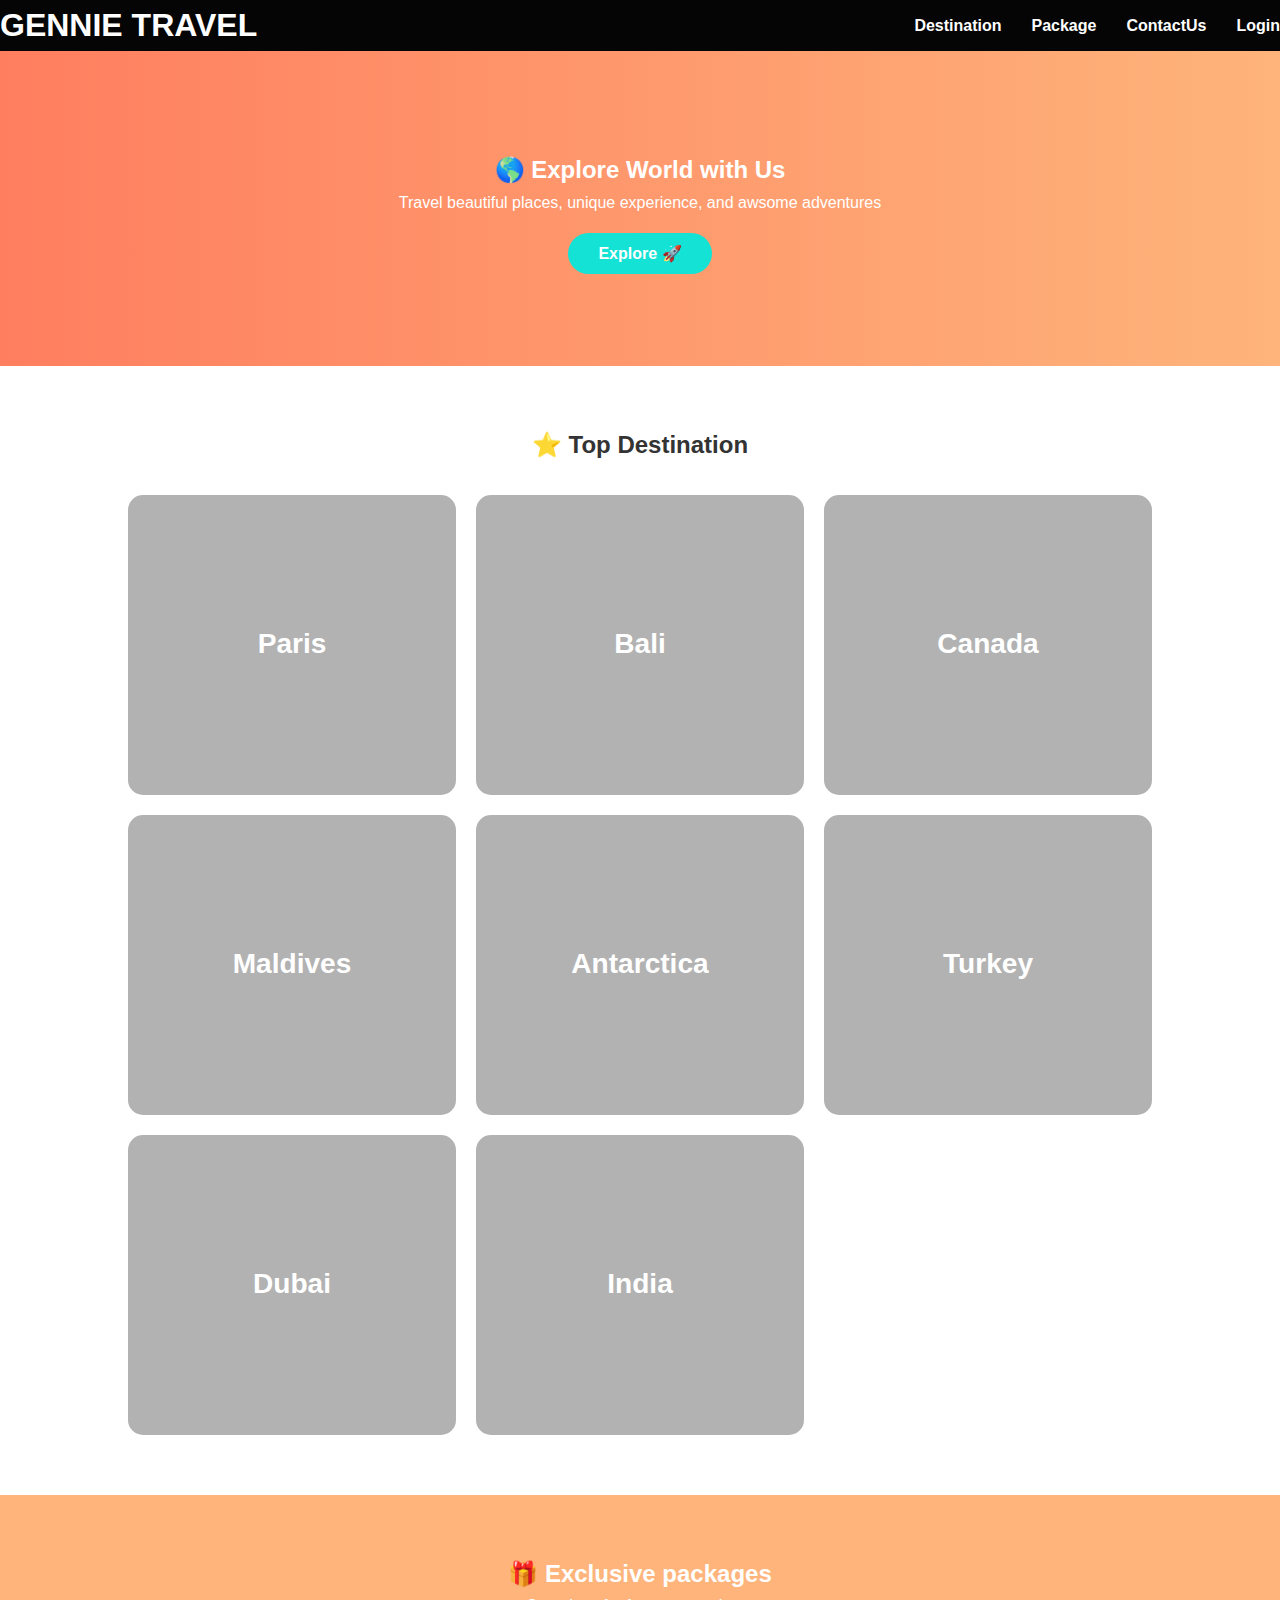
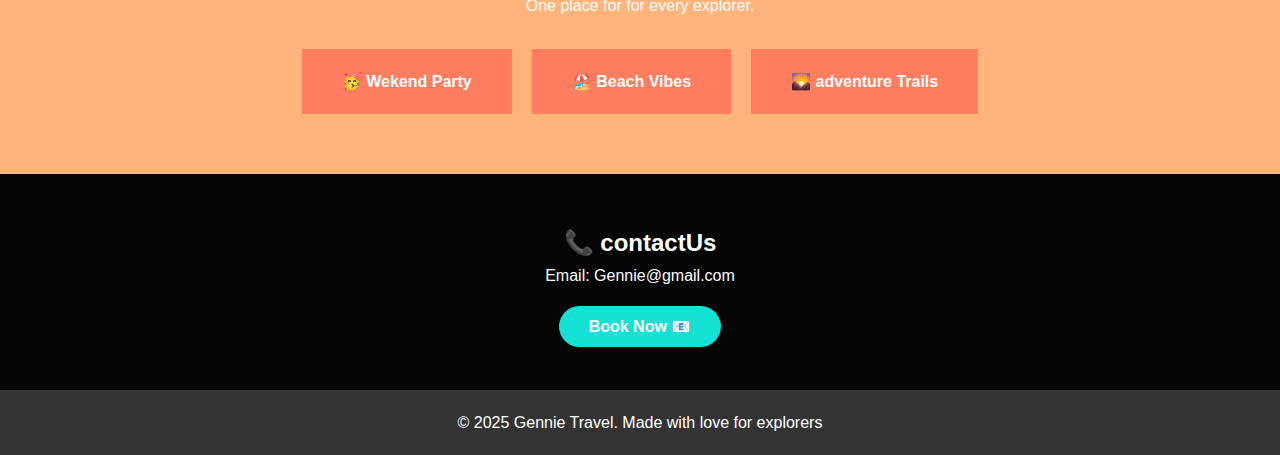
<file: index.html>
<!DOCTYPE html>
<html lang="en">
<head>
    <meta charset="UTF-8">
    <meta name="viewport" content="width=device-width, initial-scale=1.0">
    <title>Gennie Travel</title>
    <link rel="stylesheet" href="style.css">
  
  

</head>
<body>
    <header class="header">
        <h1>GENNIE TRAVEL</h1>
        <nav>
           <ul class="nav-links">
            <li><a href="#destination">Destination</a></li>
            <li><a href="#packages">Package</a></li>
            <li><a href="#contactus">ContactUs</a></li>
            <li>
                <a href="login.html" class="login-btn">Login</a>
              </li>
          </ul>
        </nav>
    </header>

    <section class="hero">
        <h2>🌎  Explore World with Us</h2>
        <p>Travel beautiful places, unique experience, and awsome adventures</p>
        <br>
        <a href="#packages" class="btn-primary">Explore 🚀</a>
    </section>

    <section id="Destination" class="Destination">
        <h2>⭐ Top Destination</h2>
        <div class="destination-container">
            <div class="destination-card" style="background-image: url('https://cdn.pixabay.com/photo/2015/03/17/10/44/cities-677486_1280.jpg');">
                <h3>Paris</h3>
            </div>
            <div class="destination-card" style="background-image: url('https://cdn.pixabay.com/photo/2023/05/04/02/24/bali-7969001_1280.jpg');">
                <h3>Bali</h3>
            </div>
            <div class="destination-card" style="background-image: url('https://cdn.pixabay.com/photo/2021/02/05/19/30/trees-5985632_1280.jpg');">
                <h3>Canada</h3>
            </div>
            <div class="destination-card" style="background-image: url('https://cdn.pixabay.com/photo/2021/09/10/13/56/deck-chairs-6613331_1280.jpg');">
                <h3>Maldives</h3>
            </div>
            <div class="destination-card" style="background-image: url('https://cdn.pixabay.com/photo/2020/10/20/01/31/penguin-5669245_1280.jpg');">
                <h3>Antarctica</h3>

            </div>
            <div class="destination-card" style="background-image: url('https://cdn.pixabay.com/photo/2015/06/11/08/58/cappadocia-805624_1280.jpg');">
                <h3>Turkey</h3>
            </div>
            <div class="destination-card" style="background-image: url('https://cdn.pixabay.com/photo/2017/04/08/10/42/burj-khalifa-2212978_1280.jpg');">
                <h3>Dubai</h3>
            </div>
            <div class="destination-card" style="background-image: url('https://cdn.pixabay.com/photo/2021/01/27/05/37/river-5953659_1280.jpg');">
                <h3>India</h3>
            </div>  

        </div>

    </section>

    <section class="packages" id="packages">
        <h2>🎁 Exclusive packages</h2>
        <p>One place for for every explorer.</p>
        <div class="Package-list">
            <div class="package-card">🥳 Wekend Party</div>
            <div class="package-card">🏖️ Beach Vibes</div>
            <div class="package-card">🌄 adventure Trails</div>
        </div>

    </section>

    <section class="contactUs" id="ContactUs">
        <h2>📞 contactUs</h2>
        <p>Email: Gennie@gmail.com</p>
        <br>
        <a href="javascript:void(0)" class="btn-secondary" onclick="openForm()">Book Now 📧</a>

    </section>
   
<div class="booking-form-container" id="bookingForm">
    <div class="booking-form">
      <span class="close-btn" onclick="closeForm()">✖</span>
      <h2>Book Your Trip</h2>
      <form>
        <input type="text" placeholder="Your Name" required>
        <input type="email" placeholder="Email" required>
        <input type="text" placeholder="Destination" required>
        <input type="date" required>
        <button type="submit">Submit</button>
      </form>
    </div>
</div>
  

    <footer class="footer" id="footer">
        <p>© 2025 Gennie Travel. Made with love for explorers</p>
    </footer>
    
</body>
<script>
    const bookingForm = document.getElementById("bookingForm");
  
    function openForm() {
      bookingForm.style.display = "flex";
    }
  
    function closeForm() {
      bookingForm.style.display = "none";
    }
  </script>
  
</html>
</file>
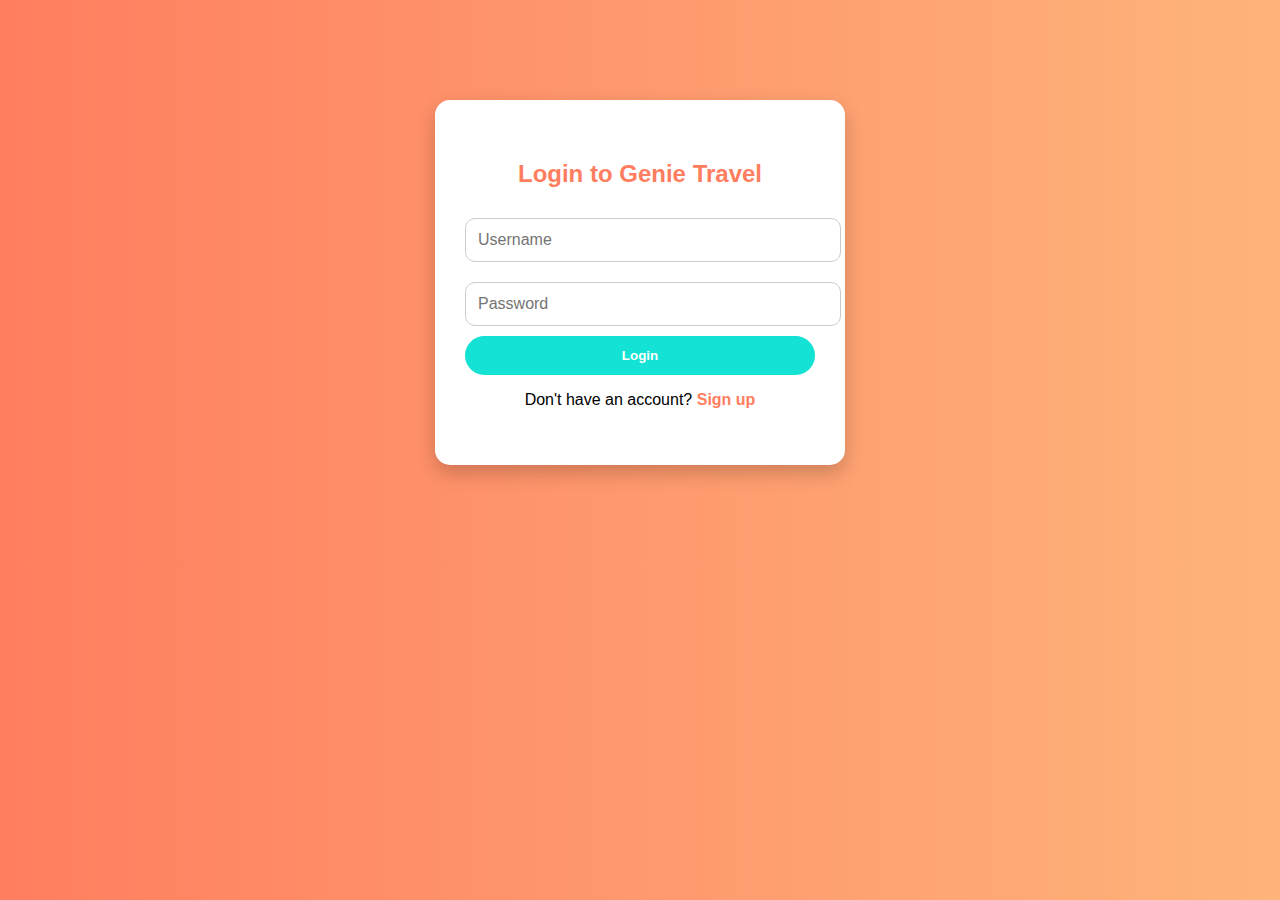
<file: Login.html>
<!DOCTYPE html>
<html lang="en">
<head>
  <meta charset="UTF-8">
  <title>Login | Genie Travel</title>
  <link rel="stylesheet" href="login.css"> <!-- Login page CSS -->
</head>
<body>

  <div class="login-container">
    <h2>Login to Genie Travel</h2>
    <form action="#" method="post">
      <input type="text" placeholder="Username" required>
      <input type="password" placeholder="Password" required>
      <button type="submit">Login</button>
    </form>
    <p>Don't have an account? <a href="#">Sign up</a></p>
  </div>

</body>
</html>
</file>
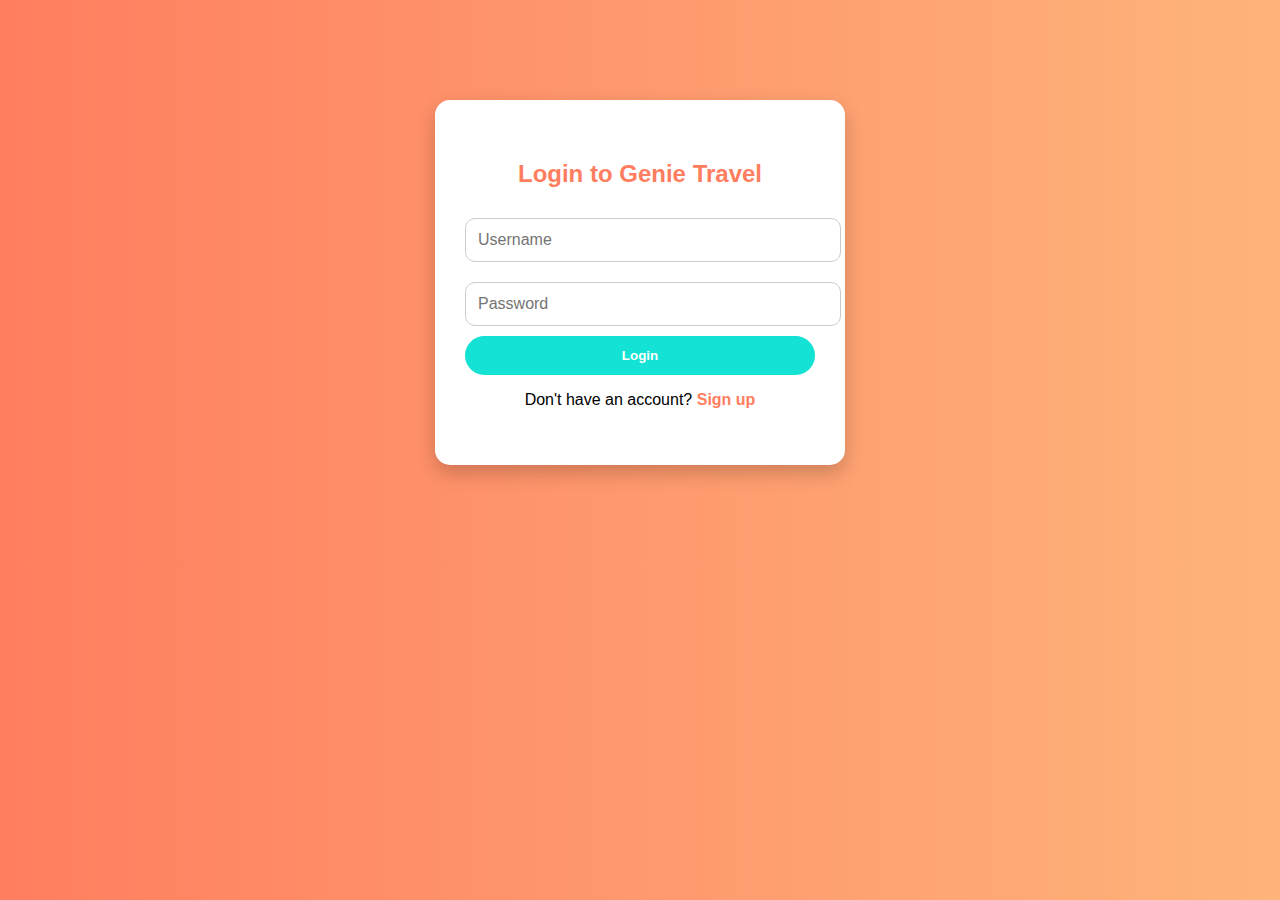
<file: login.html>
<!DOCTYPE html>
<html lang="en">
<head>
  <meta charset="UTF-8">
  <title>Login | Genie Travel</title>
  <link rel="stylesheet" href="login.css"> <!-- Login page CSS -->
</head>
<body>

  <div class="login-container">
    <h2>Login to Genie Travel</h2>
    <form action="#" method="post">
      <input type="text" placeholder="Username" required>
      <input type="password" placeholder="Password" required>
      <button type="submit">Login</button>
    </form>
    <p>Don't have an account? <a href="signup.html">Sign up</a></p>
  </div>
  

</body>
</html>
</file>
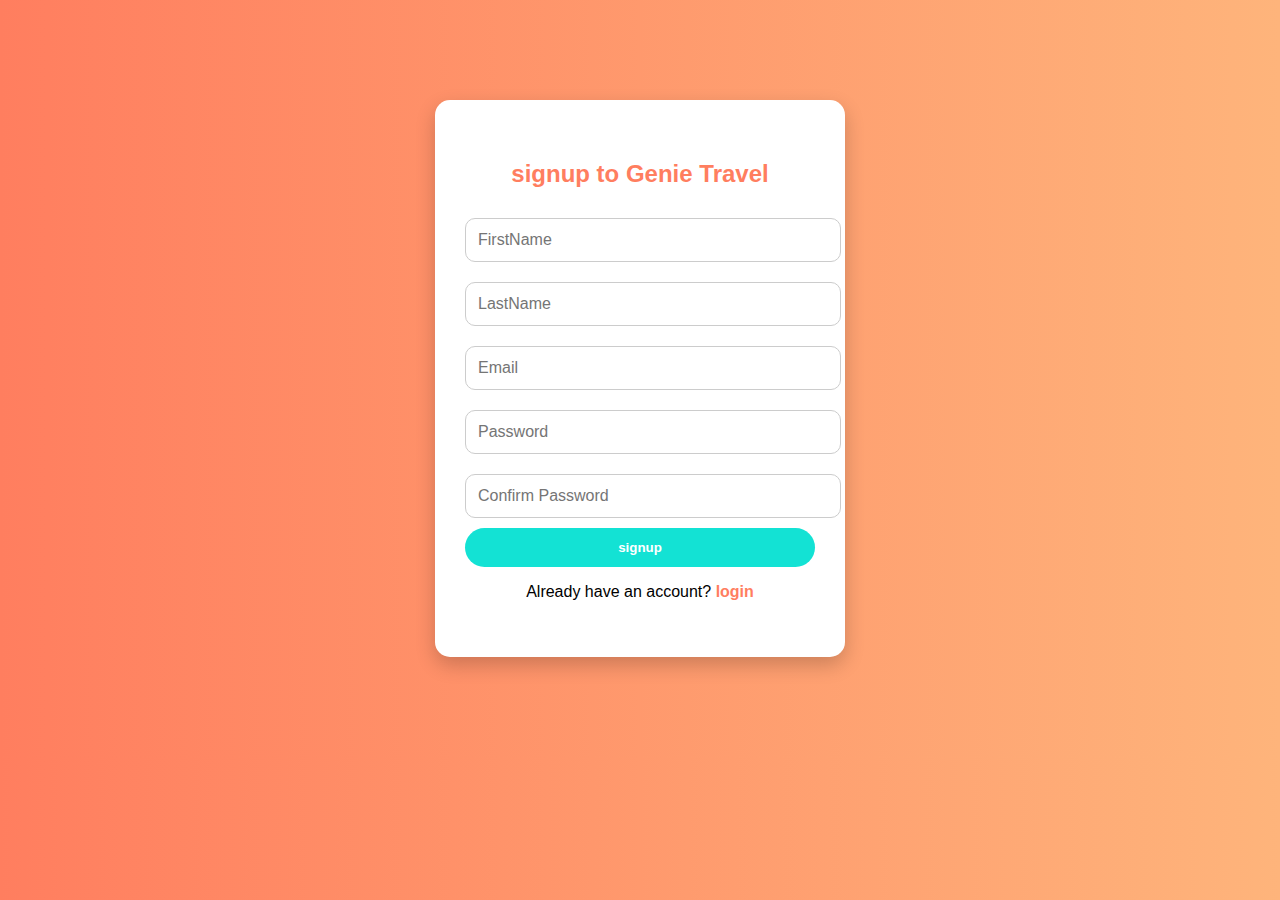
<file: signup.html>
<!DOCTYPE html>
<html lang="en">
<head>
    <meta charset="UTF-8">
    <meta name="viewport" content="width=device-width, initial-scale=1.0">
    <title>signup</title>
    <link rel="stylesheet" href="signup.css">
</head>
<body>
    <div class="signup-container">
        <h2>signup to Genie Travel</h2>
        <form action="#" method="post">
          <input type="text" placeholder="FirstName" required>
          <input type="text" placeholder="LastName" required>
          <input type="email" placeholder="Email" required>
          <input type="password" placeholder="Password" required>
          <input type="password" placeholder="Confirm Password" required>
          <button type="submit">signup</button>
        </form>
        <p>Already have an account? <a href="login.html">login</a></p>
      </div>
</body>
</html>
</file>
<file: style.css>
*{
    margin: 0;
    padding: 0;
    box-sizing: border-box;
}

body{
    font-family: 'Segoe UI', Tahoma, Geneva, Verdana, sans-serif;
    color: #333;
    line-height: 1.6;
}

:root {
    --pm : #ff7e5f;
    --sc : #feb47b;
    --normal : #13e2d4;
    --tc : #fff;
    --bc : #050505;

}

.header{
    display: flex;
    justify-content: space-between;
    align-items: center;
    background-color: var(--bc);
    color: var(--tc);
}
.header h1 span {
    color: var(--pm);
}

.nav-links{
    display: flex;
    gap: 30px;
    list-style: none;
}

.nav-links{
    color:var(--tc);
    text-decoration: none;
    font-weight: bold;
    transition: color 0.3s;
}

.nav-links a{
    color: #fff;
    text-decoration: none;
}
.nav-links a:hover {
    color: var(--normal);
}

.hero{
    text-align: center;
    padding: 100px 20px;
    background: linear-gradient(
        to right,
        var(--pm),
        var(--sc) 
    );
    color: var(--tc);
}

.hero .btn-primary{
    padding: 12px 30px;
    margin-top: 20px;
    background-color: var(--normal);
    color:var(--tc);
    text-decoration: none;
    border-radius: 30px;
    font-weight: bold;
    transition: 0.3s;
}

.hero .btn-primary:hover{
    transform: scale(1.1);
}

.Destination{
    padding: 60px 10%;
    background-color: var(--tc);
    text-align: center;
}

.destination-container{
    display: grid;
    grid-template-columns: repeat(auto-fit,minmax(250px,1fr));
    gap: 20px;
    margin-top: 30px;
}

.destination-card{
    position: relative;
    height: 300px;
    background-size: cover;
    background-position: center;
    border-radius: 15px;
    overflow: hidden;
    color: var(--tc);
    display: flex;
    justify-content: center;
    align-items: center;
    padding: 20px;
    font-size: 1.5rem;
    background-color:rgba(0, 0, 0, 0.3);
    background-blend-mode: overlay;
}

.destination-card:hover{
  transform: scale(1.1);
}
.packages{
    text-align: center;
    padding: 60px 10%;
    background-color: var(--sc);
    color: #fff;
}

.Package-list{
    display: flex;
    flex-wrap: wrap;
    justify-content: center;
    gap: 20px;
    margin-top: 30px;
}

.package-card{
    background-color: var(--pm);
    padding: 20px 40px;
    border-bottom: 10px;
    font-weight: bold;
    transition: transform 0.3s;
}

.package-card:hover{
    transform: translateY(-10px);
}

.contactUs{
    text-align: center;
    padding: 50px 20px;
    background-color: var(--bc);
    color: #fff;
}

.contactUs .btn-secondary{
    padding: 12px 30px;
    margin-top: 20px;
    background-color: var(--normal);
    color:var(--tc);
    text-decoration: none;
    border-radius: 30px;
    font-weight: bold;
    transition: transform 0.3s;
}
.booking-form-container {
    display: none; /* hidden initially */
    position: fixed;
    top: 0;
    left: 0;
    width: 100%;
    height: 100%;
    background-color: rgba(0,0,0,0.7);
    justify-content: center;
    align-items: center;
    z-index: 999;
  }
  
  .booking-form {
    background-color: #fff;
    padding: 30px 40px;
    border-radius: 20px;
    max-width: 400px;
    width: 90%;
    position: relative;
    text-align: center;
    box-shadow: 0 0 20px rgba(0,0,0,0.5);
  }
  
  .booking-form h2 {
    margin-bottom: 20px;
    color: var(--pm);
  }
  
  .booking-form input {
    width: 100%;
    padding: 12px;
    margin-bottom: 15px;
    border: 1px solid #ccc;
    border-radius: 10px;
  }
  
  .booking-form button {
    width: 100%;
    padding: 12px;
    background-color: var(--normal);
    color: white;
    font-weight: bold;
    border: none;
    border-radius: 30px;
    cursor: pointer;
    transition: transform 0.3s;
  }
  
  .booking-form button:hover {
    transform: scale(1.05);
  }
  
  .close-btn {
    position: absolute;
    top: 15px;
    right: 20px;
    font-size: 20px;
    color: #444;
    cursor: pointer;
  }
  

.contactUs .btn-secondary:hover{
    transform: scale(1.1);
}

.footer{
    text-align: center;
    padding: 20px;
    background-color: #333;
    color: #fff;
}

/*Responsive media query*/

@media (max-width:768px)
{
    .header{
        flex-direction: column;
        text-align: center;
    }
    .nav-links{
        flex-direction: column;
        gap: 10px;
    }
}

@media (max-width:480px)
{
    .hero h2{
        font-size: 1.2rem;
    }

    .destination-card h3{
        font-size: 1.2rem;
    }
    .Package-list{
        flex-direction: column;
    }
}
</file>
<file: login.css>
:root {
    --pm: #ff7e5f;
    --sc: #feb47b;
    --normal: #13e2d4;
    --tc: #fff;
  }
  
  body {
    background: linear-gradient(to right, var(--pm), var(--sc));
    font-family: 'Segoe UI', Tahoma, Geneva, Verdana, sans-serif;
  }
  
  .login-container {
    background-color: #fff;
    padding: 40px 30px;
    width: 350px;
    max-width: 90%;
    margin: 100px auto;
    border-radius: 15px;
    box-shadow: 0px 8px 20px rgba(0,0,0,0.2);
    text-align: center;
  }
  
  .login-container h2 {
    margin-bottom: 20px;
    color: var(--pm);
  }
  
  .login-container input {
    width: 100%;
    padding: 12px;
    margin: 10px 0;
    border: 1px solid #ccc;
    border-radius: 10px;
    font-size: 1rem;
  }
  
  .login-container button {
    width: 100%;
    padding: 12px;
    background-color: var(--normal);
    color: var(--tc);
    font-weight: bold;
    border: none;
    border-radius: 30px;
    cursor: pointer;
    transition: transform 0.3s;
  }
  
  .login-container button:hover {
    transform: scale(1.05);
  }
  
  .login-container a {
    color: var(--pm);
    text-decoration: none;
    font-weight: bold;
  }
</file>
<file: signup.css>
:root {
    --pm: #ff7e5f;
    --sc: #feb47b;
    --normal: #13e2d4;
    --tc: #fff;
  }
  
  body {
    background: linear-gradient(to right, var(--pm), var(--sc));
    font-family: 'Segoe UI', Tahoma, Geneva, Verdana, sans-serif;
  }
  
  .signup-container {
    background-color: #fff;
    padding: 40px 30px;
    width: 350px;
    max-width: 90%;
    margin: 100px auto;
    border-radius: 15px;
    box-shadow: 0px 8px 20px rgba(0,0,0,0.2);
    text-align: center;
  }
  
  .signup-container h2 {
    margin-bottom: 20px;
    color: var(--pm);
  }
  
  .signup-container input {
    width: 100%;
    padding: 12px;
    margin: 10px 0;
    border: 1px solid #ccc;
    border-radius: 10px;
    font-size: 1rem;
  }
  
  .signup-container button {
    width: 100%;
    padding: 12px;
    background-color: var(--normal);
    color: var(--tc);
    font-weight: bold;
    border: none;
    border-radius: 30px;
    cursor: pointer;
    transition: transform 0.3s;
  }
  
  .signup-container button:hover {
    transform: scale(1.05);
  }
  
  .signup-container a {
    color: var(--pm);
    text-decoration: none;
    font-weight: bold;
  }
</file>
